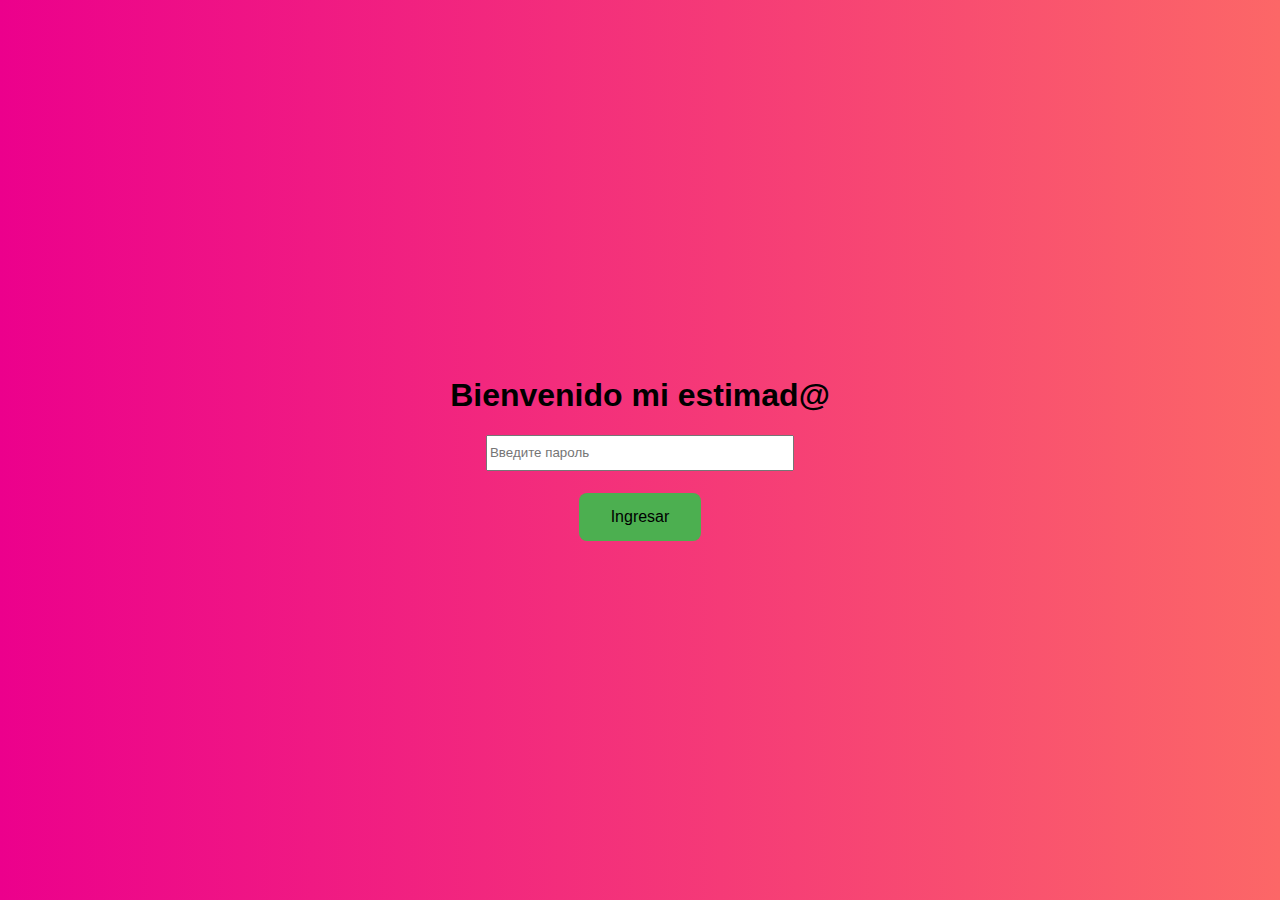
<file: index.html>
<!DOCTYPE html>
<html lang="es">
<head>
    <meta charset="UTF-8">
    <meta name="viewport" content="width=device-width, initial-scale=1.0">
    <title>Log in</title>
    <link rel="stylesheet" href="./equipos\assets\images\css\main.css">
    </script>
    <style>
        body {
            font-family: Arial, sans-serif;
            display: flex;
            justify-content: center;
            align-items: center;
            height: 100vh;
            margin: 0;
        }
        .container {
            text-align: center;
        }
    </style>
</head>
<body class="container">
    <div>
        <h1>Bienvenido mi estimad@</h1>
        <input style="height: 30px;width: 300px;" type="password" id="password" placeholder="Введите пароль">
        <br>
        <br>
        <button style="text-align: center;" onclick="checkPassword()">Ingresar</button>
    </div>

    <script>
        function checkPassword() {
            const password = document.getElementById('password').value;
            if (password === 'cocodrilo') {
                localStorage.setItem('authenticated', true); // Guarda que está autenticado
                window.location.href = 'home.html';
            } else {
                alert('Contraseña incorrecta, intente de nuevo.');
            }
        }
    </script>
</body>
</html>
</file>
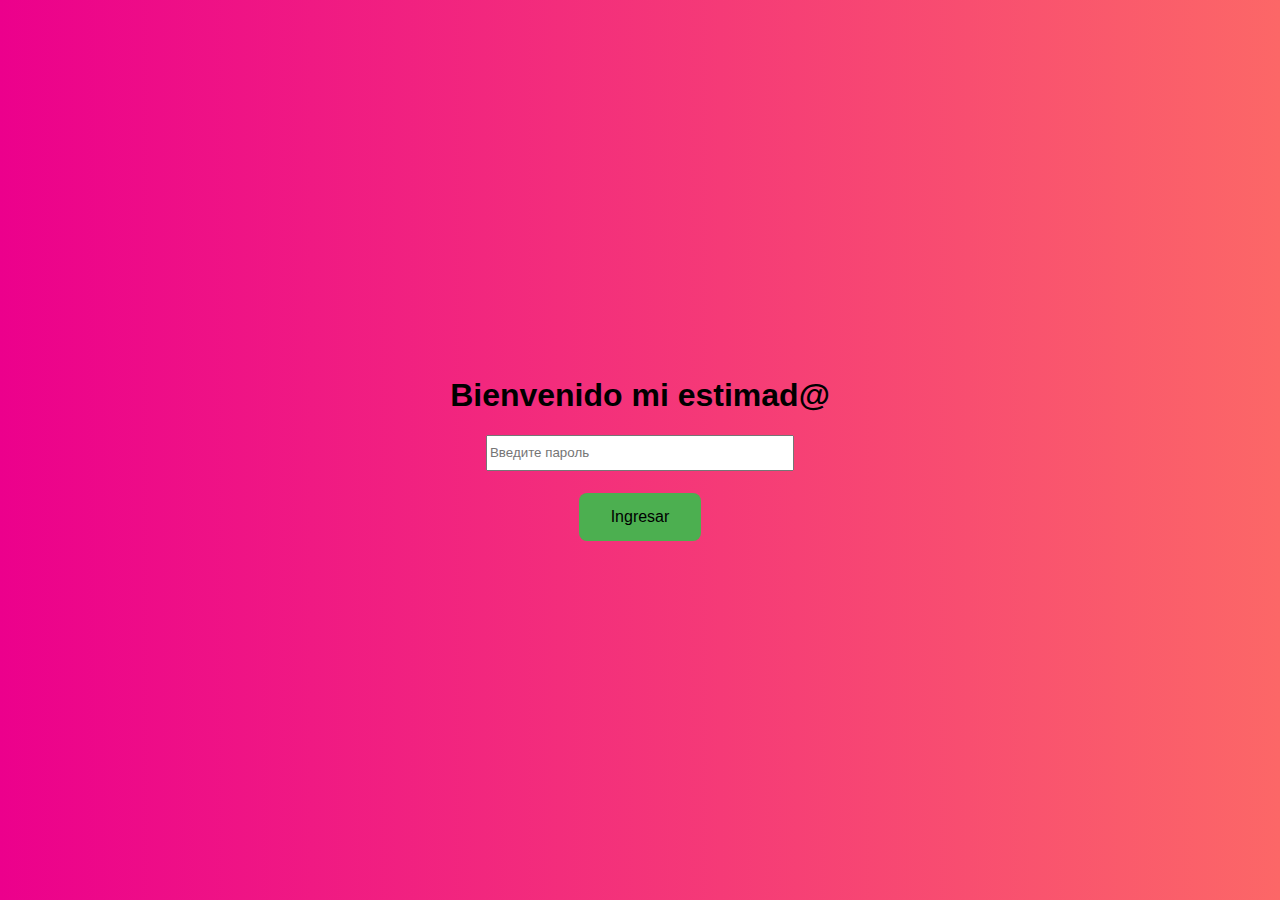
<file: home.html>
<!DOCTYPE html>
<html>
  <head>
    <meta charset="utf-8">
    <meta name="viewport" content="width=device-width, initial-scale=1.0">
    <title> bicho.bicho_ss</title>
    <style>
      table {
          width: 100%;
          border-collapse: collapse;
          tr:nth-child(even){background-color: #b3065c;}
      }
      th, td {
          border: 0px solid black;
          padding: 8px;
          text-align: left;
      }
  </style>
    <script>
      // Verifica si la sesión está iniciada
      if (!localStorage.getItem('authenticated')) {
          window.location.href = 'index.html'; // Redirige a la página de inicio de sesión si no está autenticado
      }
  </script>
    <link rel="stylesheet" href="./equipos\assets\images\css\main.css">
    <link href="./assets/images/css/main.css" rel="stylesheet">
    <link href="https://fonts.googleapis.com/css2?family=Dancing+Script:wght@400..700&family=Itim&family=Nunito:ital,wght@0,200..1000;1,200..1000&family=Roboto:ital,wght@0,100;0,300;0,400;0,500;0,700;0,900;1,100;1,300;1,400;1,500;1,700;1,900&display=swap" rel="stylesheet">
    <link rel="stylesheet" href="https://cdnjs.cloudflare.com/ajax/libs/animate.css/4.1.1/animate.min.css"/>
  </head>
  <body style="margin-right:auto;margin-left: auto;margin-top: auto;margin-bottom: auto;">
    <div class="container"> <!--el fondo completo de la pantalla-->
      <div class="content"> <!--el cuadrito del centro-->

<!--#################################################################################################################-->
        <header style="text-align: center;color: yellow;">
          <!--los head vendrian a ser los titulos y los tbody cada columna-->
          <h1 class="animate__animated animate__bounce animate__delay-2s" style="display: inline-block;width: 50%; font-weight: 400;padding: 16px;" class="title-item">Sociedad Secreta del BICHO BICHO 🐊 🐊</h1><!--style="text-align: center;"-->
<!--#################################################################################################################-->
        </header>
        <div>
          <img src="el bicho bicho.jpeg" style="display: block; margin: 0 auto; width: 40%; height: 20%;">
        </div>
        <h1 style="text-align: center;font-size: 36px; font-weight: 700;margin-bottom: 20px;margin-top: 40px;">ATENCION! Leer detenidamente las reglas de esta sociedad</h1>
        <table>
          <tr>
            <th></th>
            <th></th>
            <th></th>
          </tr>
          <tr>
            <td>1</td>
            <td>Roberto:</td>
            <td>Este grupo es SECRETO🤫</td>
          </tr>
          <tr>
            <td>2°</td>
            <td>Juan:</td>
            <td>No se admiten mascotas (salvo el bicho bicho).🐊</td>
          </tr>
          <tr>
            <td>3°</td>
            <td>Roberto:</td>
            <td>Deben asistir al 80% de las actividades y cumpleaños. 🥳</td>
          </tr>
          <tr>
            <td>4°</td>
            <td>Laura:</td>
            <td>En las actividades/cumpleaños ningún conductor descansa. O en su efecto llevar un suplente.🕺💃</td>
          </tr>
          <tr>
            <td>5°</td>
            <td>Mariano:</td>
            <td>Robert no crea más grupos top secret💥</td>
          </tr>
          <tr>
            <td>6°</td>
            <td>Malena:</td>
            <td>Franco sólo puede bailar cómo conducido siempre y cuando no haya otra conducida esperando. 🕺🏻</td>
          </tr>
          <tr>
            <td>7°</td>
            <td>Laura:</td>
            <td>Los msj de este grupo solo se pueden editar .NO SE ELIMINAN . 😎</td>
          </tr>
          <tr>
            <td>8°</td>
            <td>Laura:</td>
            <td>Entre los miembros de la sociedad secreta está permitido robarse sticker.😉</td>
          </tr>
          <tr>
            <td>9°</td>
            <td>Mariano:</td>
            <td>Los cocodrilos deben estar presentes como complemento del outfit en cada evento oficial de la sociedad.🐊🎉</td>
          </tr>
          <tr>
            <td>10°</td>
            <td>Mariano:</td>
            <td>No hablar ni mencionar sobre esta sociedad secreta en otros lugares o grupos 🤫</td>
          </tr>
          <tr>
            <td>11°</td>
            <td>Malena:</td>
            <td>El cocodrilo es un especimen generoso,ante cualquier logro de alguno de sus miembros, todo el estanque lo celebrará.</td>
          </tr>
        </table>
        <h1 style="text-align: center;font-size: 36px; font-weight: 700;margin-bottom: 20px;margin-top: 40px;">Archivos multimedia 💿</h1>
          <h3 style ="font-size:20px;font-weight: 700;"><span class="position">A</span>  Playlists de DJ Male:</h3>
          <div style="margin-left: 20px;">
          <a href="https://open.spotify.com/playlist/3dKa8b482SYtGYYv06JNdi?si=b554aa140e9e4c1f"style="color: black;">Pop</a>
          <br>
          <br>
          <a href="https://open.spotify.com/playlist/2lLZ7GRF1nFVhmpJoImzO8?si=ad647f31de374e82" style="color: black;margin-bottom: 20px;margin-top: 40px;"> Salsa</a>
          <br>
          <br>
          <a href="https://open.spotify.com/playlist/0xz7EFvDIYoPBZgeIkkaMo?si=8d304703ab524d24"style="color: black;">Cachengue</a>
          <br>
          <br>
          <a href="https://open.spotify.com/playlist/36HcPOELWefcps1xIGwBEv?si=fdd8f669b59248b4"style="color: black;">Cena tropical</a>
          <br>
          <br>
          <a href="https://open.spotify.com/playlist/1rcRmsnYq1A6zLYvzhZwTg?si=eb7a682c024e4ec1"style="color: black;">Cierre de fiesta</a>
        </div>
        <div>
          <h3 style ="font-size:20px;font-weight: 700;"><span class="position">B</span>  Eventos oficiales de la sociedad:</h3>
        </div style="margin-left: 20px;">
        <a href="equipos\teams.html"style="color: black;margin-left: 20px;">cumpleaños</a>
        <div>
          <h3 style ="font-size:20px;font-weight: 700;"><span class="position">C</span>  Cancion oficial:</h3>
          <a style="margin-left: 20px;"href="https://www.youtube.com/watch?v=QmM3yTl7bok"style="color: black;">Los fatales - el 🐊 🐊</a>
          <br>
          <div class="button" style="text-align: center;font-size: 36px; font-weight: 700;margin-bottom: auto;margin-top: 20px;">
            <button onclick="logout()">Cerrar Sesión 🐊</button>
          </div>
        </div>
        </div>
      </div>
      <script>
        function logout() {
            localStorage.removeItem('authenticated');
            window.location.href = 'index.html'; // Redirige a la página de inicio de sesión
        }
    </script>
    </body>
    </html>
</file>
<file: assets/images/css/main.css>
.content{
  background: #ec008c;  /* fallback for old browsers */
  background: -webkit-linear-gradient(to left, #fc6767, #ec008c);  /* Chrome 10-25, Safari 5.1-6 */
  background: linear-gradient(to left, #fc6767, #ec008c); /* W3C, IE 10+/ Edge, Firefox 16+, Chrome 26+, Opera 12+, Safari 7+ */
  max-width: 100%;
  max-height: 100%;
  width: 100%;
  height: 100%;
  background-color: #ec008c;
  padding: 0;
  margin: 0;
  }
  
  .container{
    background: #ec008c;  /* fallback for old browsers */
    background: -webkit-linear-gradient(to left, #fc6767, #ec008c);  /* Chrome 10-25, Safari 5.1-6 */
    background: linear-gradient(to left, #fc6767, #ec008c); /* W3C, IE 10+/ Edge, Firefox 16+, Chrome 26+, Opera 12+, Safari 7+ */

  }
html{
    font-family: "Nunito", sans-serif;
  }

.actions{
  position: absolute;
  top:10px;
  right: 10px;
}

button {
  background-color: #4CAF50; /* Verde */
  border: none;
  color: black;
  padding: 15px 32px; 
  text-align: center; 
  text-decoration: none; 
  display: inline-block; 
  font-size: 16px; 
  margin: 4px 2px; 
  cursor: pointer; 
  border-radius: 8px; /* Bordes redondeados */ 
  transition: background-color 0.3s; /* Efecto de transición */ }

.close{
  height: 40px;
  width: 40px;
  color: white;
  border-radius: 50%;
  background-color: red;
  display: inline-block;
  font-weight: 300;
  cursor: pointer;
  display: flex;
  align-items: center;
  justify-content: center;
}

.position{
  background-color: #f77308;
  color: black;
  padding: 10px;
  border-radius: 10px;
}/*Cuando el mouse pasa por encima del boton*/
a:hover{
opacity: 0.6;
}

a:active{
  color: rgb(10, 17, 0);
}


a:focus{
  background: rgb(11, 235, 11);
}

@media(max-width:600px){

}
@media(min-height:550px){
  
}
</file>
